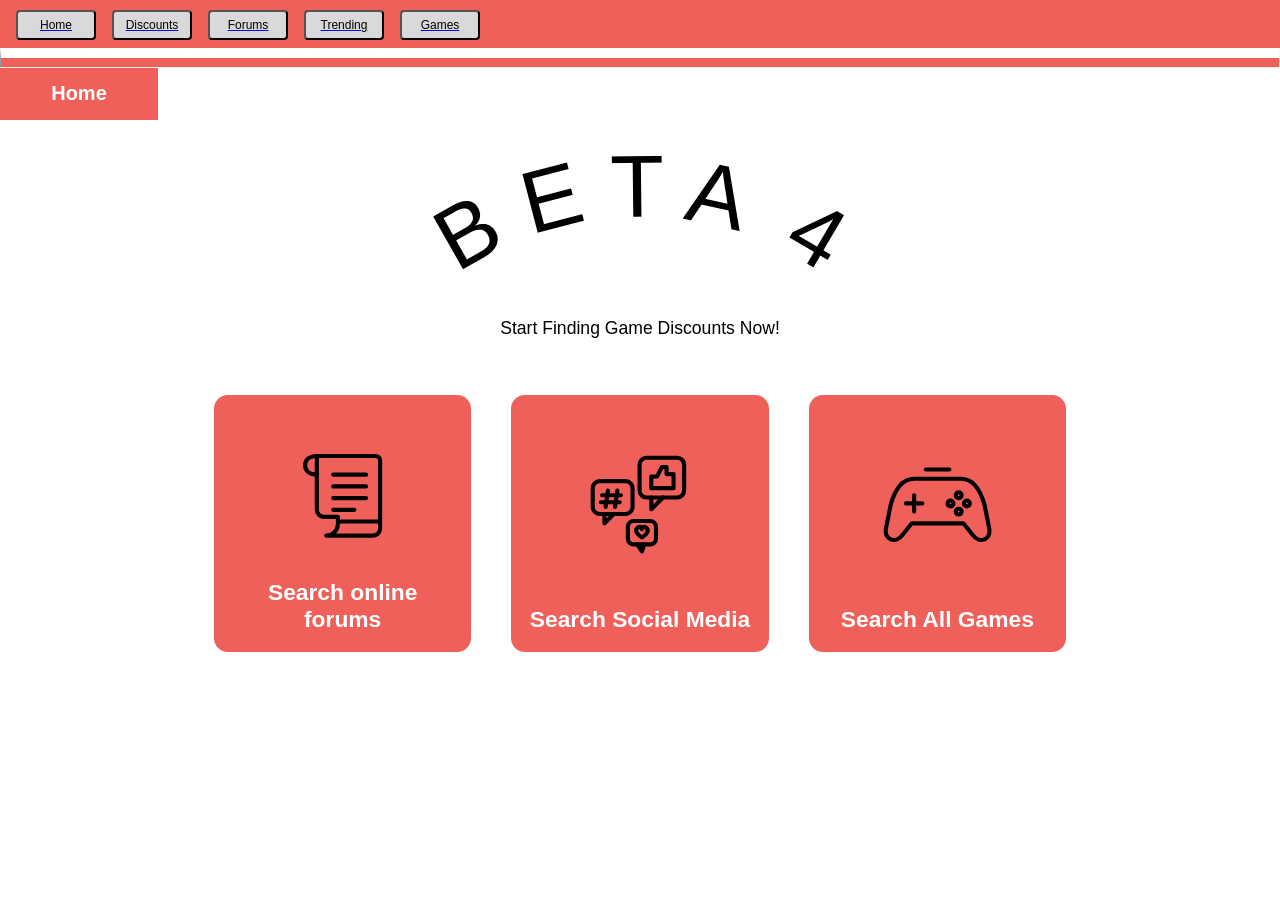
<file: index.html>
<!DOCTYPE html>
<html lang="en">
<head>
  <meta charset="UTF-8">
  <meta name="viewport" content="width=device-width, initial-scale=1">
  <title>Beta 4 – Game Discounts</title>
  <link rel="stylesheet" href="styles.css">
    <link rel="stylesheet" href="header.css">
</head>
<header>
    <nav aria-label="Navigation Links">
        <div class="header" ><a href="index.html"></a>
        <a href="index.html">
            <button class="rectangle">
                <div class="text-wrapper" >Home</div>
            </button>
        </a>
        <a href="game_pricing.html">
            <button class="rectangle" >
                <div class="text-wrapper" >Discounts</div>
            </button>
        </a>
        <a href="forum.html">
            <button class="rectangle" >
                <div class="text-wrapper" >Forums</div>
            </button>
        </a>
        <a href="trendspage.html">
            <button class="rectangle" >
                <div class="text-wrapper" >Trending</div>
            </button>
        </a>
        <a href="games.html">
            <button class="rectangle" >
                <div class="text-wrapper" >Games</div>
            </button>
        </a></div>
            <hr class="Line-Under-Head">
    </nav>
</header>
</head>
<body>

  <header class="topbar">
    <a href="#" class="logo">Home</a>
  </header>

  <main class="hero">
    <svg class="arch" viewBox="0 0 600 190" role="img" aria-label="Beta 4">
      <defs>
        <path id="arc" d="M 50 185 A 320 320 0 0 1 550 185"/>
      </defs>
      <text>
        <textPath href="#arc" startOffset="50%" text-anchor="middle">B E T A&#160;&#160;4</textPath>
      </text>
    </svg>

    <p class="tagline">Start Finding Game Discounts Now!</p>

    <nav class="cards" aria-label="Search options">
      <a class="card" href="forum.html"> <!-- Place link here -->
        <svg viewBox="0 0 100 100">
          <path d="M28 20h50a4 4 0 0 1 4 4v52H46v-4H34a6 6 0 0 1-6-6V20z"/>
          <path d="M28 20c-6 0-10 3-10 8s4 8 10 8"/>
          <path d="M82 76v6a6 6 0 0 1-6 6H36a10 10 0 0 0 10-10"/>
          <path d="M42 36h28M42 46h28M42 56h28M42 66h18"/>
        </svg>
        <h1>Search online forums</h1>
      </a>

      <a class="card" href="trendspage.html"> <!-- Place link here -->
        <svg viewBox="0 0 100 100">
          <rect x="50" y="10" width="38" height="34" rx="6"/>
          <path d="M60 44v10l10-10"/>
          <path d="M60 36V26h5l4-8h4v6h6v12z"/>
          <rect x="10" y="30" width="34" height="28" rx="6"/>
          <path d="M20 58v8l8-8"/>
          <path d="M23 38l-2 14M31 38l-2 14M18 42h16M17 48h16"/>
          <rect x="40" y="64" width="24" height="20" rx="5"/>
          <path d="M48 84l4 6 2-6"/>
          <path d="M52 78c-5-3-6-6-4-8s4-1 4 1c0-2 2-3 4-1s1 5-4 8z"/>
        </svg>
        <h1>Search Social Media</h1>
      </a>

      <a class="card" href="games.html">
        <svg viewBox="0 0 100 100">
          <path d="M30 28h40c10 0 16 8 20 22l4 20c2 10-8 14-14 6l-8-10H28l-8 10c-6 8-16 4-14-6l4-20c4-14 10-22 20-22z"/>
          <path d="M30 42v14M23 49h14"/>
          <circle cx="68" cy="42" r="2.5"/>
          <circle cx="68" cy="56" r="2.5"/>
          <circle cx="61" cy="49" r="2.5"/>
          <circle cx="75" cy="49" r="2.5"/>
          <path d="M40 20h20"/>
        </svg>
        <h1>Search All Games</h1>
      </a>
    </nav>
    
  </main>

</body>
</html>
</file>
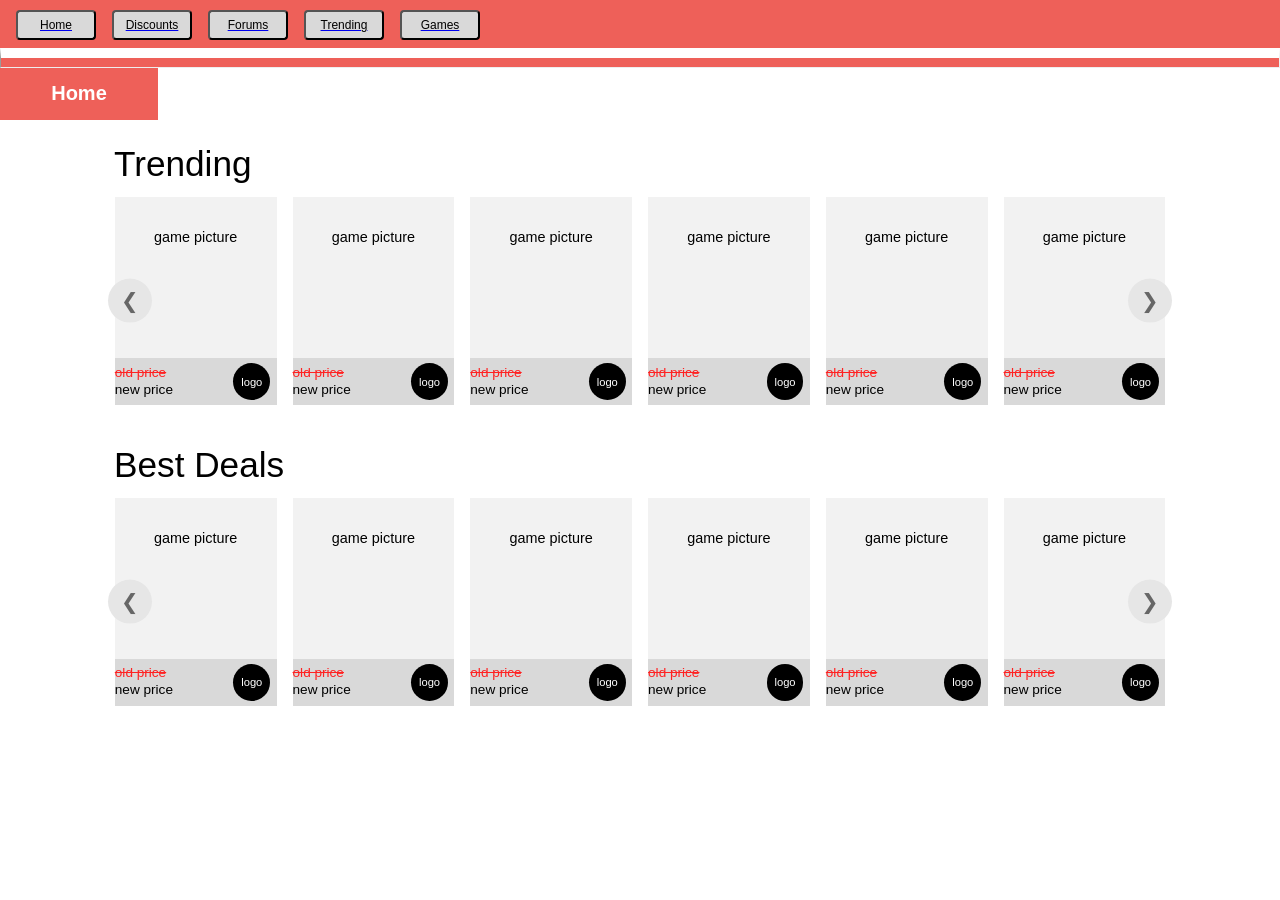
<file: games.html>
<!DOCTYPE html>
<html lang="en">
<head>
  <meta charset="UTF-8">
  <meta name="viewport" content="width=device-width, initial-scale=1">
  <title>All Games – Trending &amp; Best Deals</title>
  <link rel="stylesheet" href="styles.css">
  <link rel="stylesheet" href="games.css">
    <link rel="stylesheet" href="header.css">
</head>
<header>
    <body>
        <div class="header" ><a href="index.html"></a>
        <a href="index.html">
            <button class="rectangle">
                <div class="text-wrapper" >Home</div>
            </button>
        </a>
        <a href="game_pricing.html">
            <button class="rectangle" >
                <div class="text-wrapper" >Discounts</div>
            </button>
        </a>
        <a href="forum.html">
            <button class="rectangle" >
                <div class="text-wrapper" >Forums</div>
            </button>
        </a>
        <a href="trendspage.html">
            <button class="rectangle" >
                <div class="text-wrapper" >Trending</div>
            </button>
        </a>
        <a href="games.html">
            <button class="rectangle" >
                <div class="text-wrapper" >Games</div>
            </button>
        </a></div>
          <hr class="Line-Under-Head">
    </body>
</header>
<body>
</head>
<body>

  <header class="topbar">
    <a href="index.html" class="logo">Home</a>
  </header>

  <main class="games-page">

    <section class="row" aria-labelledby="trending-title">
      <h1 id="trending-title">Trending</h1>
      <div class="carousel">
        <button class="arrow prev" aria-label="Scroll Trending left">&#10094;</button>
        <div class="track" id="trending"></div>
        <button class="arrow next" aria-label="Scroll Trending right">&#10095;</button>
      </div>
    </section>

    <section class="row" aria-labelledby="deals-title">
      <h1 id="deals-title">Best Deals</h1>
      <div class="carousel">
        <button class="arrow prev" aria-label="Scroll Best Deals left">&#10094;</button>
        <div class="track" id="deals"></div>
        <button class="arrow next" aria-label="Scroll Best Deals right">&#10095;</button>
      </div>
    </section>

  </main>

  <script>
    // Placeholder data: replace with real games/prices (or fetch from an API).
    const trending = Array.from({ length: 10 }, (_, i) => ({
      title: "game picture", image: "", oldPrice: "old price", newPrice: "new price", store: "logo", url: "#"
    }));
    const deals = Array.from({ length: 10 }, (_, i) => ({
      title: "game picture", image: "", oldPrice: "old price", newPrice: "new price", store: "logo", url: "#"
    }));

    function render(id, items) {
      const track = document.getElementById(id);
      track.innerHTML = items.map(g => `
        <a class="game" href="game_pricing.html">
          <div class="pic">${g.image ? `<img src="${g.image}" alt="${g.title}">` : `<span>${g.title}</span>`}</div>
          <div class="info">
            <div class="prices">
              <s class="old">${g.oldPrice}</s>
              <span class="new">${g.newPrice}</span>
            </div>
            <span class="store">${g.store}</span>
          </div>
        </a>`).join("");
    }
    render("trending", trending);
    render("deals", deals);

    // Arrow buttons scroll their own row
    document.querySelectorAll(".carousel").forEach(c => {
      const track = c.querySelector(".track");
      const step = () => track.clientWidth * 0.8;
      c.querySelector(".prev").addEventListener("click", () => track.scrollBy({ left: -step(), behavior: "smooth" }));
      c.querySelector(".next").addEventListener("click", () => track.scrollBy({ left:  step(), behavior: "smooth" }));
    });
  </script>
</body>
</html>
</file>
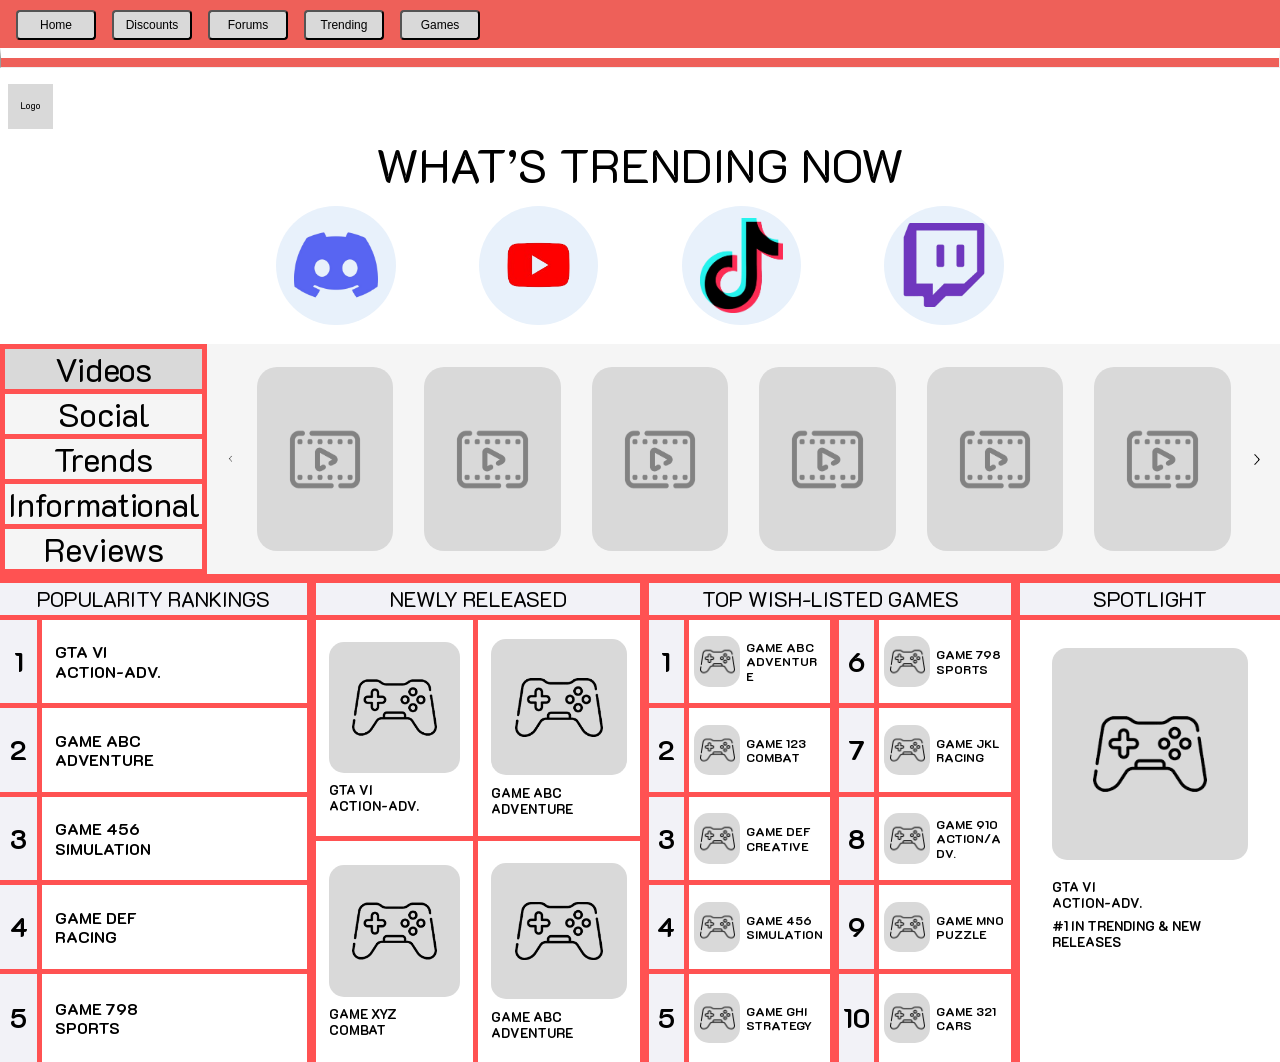
<file: trendspage.html>
<!DOCTYPE html>
<html lang="en">
<head>
  <meta charset="utf-8">
  <meta name="viewport" content="width=device-width, initial-scale=1">
  <title>Trending Page</title>

  <link rel="preconnect" href="https://fonts.googleapis.com">
  <link rel="preconnect" href="https://fonts.gstatic.com" crossorigin>
  <link href="https://fonts.googleapis.com/css2?family=K2D:wght@400;700&display=swap" rel="stylesheet">
  <link rel="stylesheet" href="trendspage.css">
  <link rel="stylesheet" href="header.css">
</head>
<body>

  <!-- ===================== HEADER ===================== -->
<header>
    <nav aria-label="Navigation Links">
        <div class="header" ><a href="index.html"></a>
        <a href="index.html">
            <button class="rectangle">
                <div class="text-wrapper" >Home</div>
            </button>
        </a>
        <a href="game_pricing.html">
            <button class="rectangle" >
                <div class="text-wrapper" >Discounts</div>
            </button>
        </a>
        <a href="forum.html">
            <button class="rectangle" >
                <div class="text-wrapper" >Forums</div>
            </button>
        </a>
        <a href="trendspage.html">
            <button class="rectangle" >
                <div class="text-wrapper" >Trending</div>
            </button>
        </a>
        <a href="games.html">
            <button class="rectangle" >
                <div class="text-wrapper" >Games</div>
            </button>
        </a></div>
            <hr class="Line-Under-Head">
    </nav>
</header>
  <header class="site-header">
    <a class="logo" href="index.html" aria-label="Home">Logo</a>
   
  </header>

  <main>

    <!-- ===================== HERO: SOCIAL ICONS ===================== -->
     <h1 class="site-title">What’s Trending Now</h1>
    <section class="hero" aria-label="Social platforms">
      <ul class="social-list">
        <li>
          <a class="social-link" href="#">
            <img src="images/discord.png" alt="Discord">
          </a>
        </li>
        <li>
          <a class="social-link" href="#">
            <img src="images/youtube.png" alt="YouTube">
          </a>
        </li>
        <li>
          <a class="social-link" href="#">
            <img src="images/tiktok.png" alt="TikTok">
          </a>
        </li>
        <li>
          <a class="social-link" href="#">
            <img src="images/twitch.png" alt="Twitch">
          </a>
        </li>
      </ul>
    </section>

    <!-- ===================== VIDEOS ===================== -->
    <section class="videos" aria-labelledby="videos-heading">
      <div class="videos__menu">
        <h2 id="videos-heading" class="videos__title">Videos</h2>
        <nav aria-label="Video categories">
          <ul class="videos__categories">
            <li><a href="#">Social</a></li>
            <li><a href="#">Trends</a></li>
            <li><a href="#">Informational</a></li>
            <li><a href="#">Reviews</a></li>
          </ul>
        </nav>
      </div>

      <div class="videos__carousel">
        <button class="arrow arrow--prev" type="button" aria-label="Previous videos">
          <img src="images/left-arrow.png" alt="scroll left arrow">
        </button>

        <ul class="video-list">
          <li><a class="video-card" href="#"><span class="visually-hidden">Video 1</span><img src="images/video.png" alt=""></a></li>
          <li><a class="video-card" href="#"><span class="visually-hidden">Video 2</span><img src="images/video.png" alt=""></a></li>
          <li><a class="video-card" href="#"><span class="visually-hidden">Video 3</span><img src="images/video.png" alt=""></a></li>
          <li><a class="video-card" href="#"><span class="visually-hidden">Video 4</span><img src="images/video.png" alt=""></a></li>
          <li><a class="video-card" href="#"><span class="visually-hidden">Video 5</span><img src="images/video.png" alt=""></a></li>
          <li><a class="video-card" href="#"><span class="visually-hidden">Video 6</span><img src="images/video.png" alt=""></a></li>
        </ul>

        <button class="arrow arrow--next" type="button" aria-label="Next videos">
          <img src="images/arrow.png" alt="scroll right arrow">
        </button>
      </div>
    </section>

    <!-- ===================== BOTTOM SECTION: RANKINGS ===================== -->
    <div class="rankings">

      <!-- Popularity rankings -->
      <section class="panel panel--popularity" aria-labelledby="popularity-heading">
        <h2 id="popularity-heading" class="panel__title">Popularity Rankings</h2>
        <ol class="ranked-list">
          <li class="game">
            <p class="game__text"><span class="game__name">GTA VI</span> <span class="game__genre">Action-Adv.</span></p>
          </li>
          <li class="game">
            <p class="game__text"><span class="game__name">Game ABC</span> <span class="game__genre">Adventure</span></p>
          </li>
          <li class="game">
            <p class="game__text"><span class="game__name">Game 456</span> <span class="game__genre">Simulation</span></p>
          </li>
          <li class="game">
            <p class="game__text"><span class="game__name">Game DEF</span> <span class="game__genre">Racing</span></p>
          </li>
          <li class="game">
            <p class="game__text"><span class="game__name">Game 798</span> <span class="game__genre">Sports</span></p>
          </li>
        </ol>
      </section>

      <!-- Newly released -->
      <section class="panel panel--new" aria-labelledby="new-heading">
        <h2 id="new-heading" class="panel__title">Newly Released</h2>
        <ul class="new-grid">
          <li>
            <article class="game-card">
              <div class="thumb thumb--large"><img src="images/controller.png" alt=""></div>
              <p class="game__text"><span class="game__name">GTA VI</span> <span class="game__genre">Action-Adv.</span></p>
            </article>
          </li>
          <li>
            <article class="game-card">
              <div class="thumb thumb--large"><img src="images/controller.png" alt=""></div>
              <p class="game__text"><span class="game__name">Game ABC</span> <span class="game__genre">Adventure</span></p>
            </article>
          </li>
          <li>
            <article class="game-card">
              <div class="thumb thumb--large"><img src="images/controller.png" alt=""></div>
              <p class="game__text"><span class="game__name">Game XYZ</span> <span class="game__genre">Combat</span></p>
            </article>
          </li>
          <li>
            <article class="game-card">
              <div class="thumb thumb--large"><img src="images/controller.png" alt=""></div>
              <p class="game__text"><span class="game__name">Game ABC</span> <span class="game__genre">Adventure</span></p>
            </article>
          </li>
        </ul>
      </section>

      <!-- Top wish-listed games -->
      <section class="panel panel--wishlist" aria-labelledby="wishlist-heading">
        <h2 id="wishlist-heading" class="panel__title">Top Wish-Listed Games</h2>
        <ol class="ranked-list ranked-list--two-col">
          <li class="game">
            <div class="thumb thumb--small"><img src="images/controller.png" alt=""></div>
            <p class="game__text"><span class="game__name">Game ABC</span> <span class="game__genre">Adventure</span></p>
          </li>
          <li class="game">
            <div class="thumb thumb--small"><img src="images/controller.png" alt=""></div>
            <p class="game__text"><span class="game__name">Game 123</span> <span class="game__genre">Combat</span></p>
          </li>
          <li class="game">
            <div class="thumb thumb--small"><img src="images/controller.png" alt=""></div>
            <p class="game__text"><span class="game__name">Game DEF</span> <span class="game__genre">Creative</span></p>
          </li>
          <li class="game">
            <div class="thumb thumb--small"><img src="images/controller.png" alt=""></div>
            <p class="game__text"><span class="game__name">Game 456</span> <span class="game__genre">Simulation</span></p>
          </li>
          <li class="game">
            <div class="thumb thumb--small"><img src="images/controller.png" alt=""></div>
            <p class="game__text"><span class="game__name">Game GHI</span> <span class="game__genre">Strategy</span></p>
          </li>
          <li class="game">
            <div class="thumb thumb--small"><img src="images/controller.png" alt=""></div>
            <p class="game__text"><span class="game__name">Game 798</span> <span class="game__genre">Sports</span></p>
          </li>
          <li class="game">
            <div class="thumb thumb--small"><img src="images/controller.png" alt=""></div>
            <p class="game__text"><span class="game__name">Game JKL</span> <span class="game__genre">Racing</span></p>
          </li>
          <li class="game">
            <div class="thumb thumb--small"><img src="images/controller.png" alt=""></div>
            <p class="game__text"><span class="game__name">Game 910</span> <span class="game__genre">Action/Adv.</span></p>
          </li>
          <li class="game">
            <div class="thumb thumb--small"><img src="images/controller.png" alt=""></div>
            <p class="game__text"><span class="game__name">Game MN0</span> <span class="game__genre">Puzzle</span></p>
          </li>
          <li class="game">
            <div class="thumb thumb--small"><img src="images/controller.png" alt=""></div>
            <p class="game__text"><span class="game__name">Game 321</span> <span class="game__genre">Cars</span></p>
          </li>
        </ol>
      </section>

      <!-- Spotlight -->
      <section class="panel panel--spotlight" aria-labelledby="spotlight-heading">
        <h2 id="spotlight-heading" class="panel__title">Spotlight</h2>
        <figure class="spotlight">
          <div class="thumb thumb--spotlight"><img src="images/controller.png" alt=""></div>
          <figcaption class="game__text">
            <span class="game__name">GTA VI</span>
            <span class="game__genre">Action-Adv.</span>
            <span class="spotlight__note">#1 in Trending &amp; New Releases</span>
          </figcaption>
        </figure>
      </section>

    </div>
  </main>

</body>
</html>
</file>
<file: styles.css>
:root {
  --coral: #ee6059;
  --coral-dark: #d94c45;
  --ink: #000;
  --bg: #fff;
}

* { box-sizing: border-box; margin: 0; padding: 0; }

html { scroll-behavior: smooth; }

body {
  font-family: "Inter", -apple-system, BlinkMacSystemFont, "Segoe UI", Roboto, Helvetica, Arial, sans-serif;
  background: var(--bg);
  color: var(--ink);
  min-height: 100vh;
}

/* ---------- Top bar / logo ---------- */
.topbar { padding: 0; }

.logo {
  display: inline-block;
  background: var(--coral);
  color: #fff;
  font-weight: 700;
  font-size: 1.25rem;
  text-decoration: none;
  padding: 0.9rem 3.2rem;
}

/* ---------- Hero ---------- */
.hero {
  max-width: 900px;
  margin: 0 auto;
  padding: 2rem 1.5rem 4rem;
  text-align: center;
}

.arch {
  display: block;
  width: min(600px, 90%);
  margin: 0 auto;
  overflow: visible;
}

.arch text {
  font-size: 88px;
  font-weight: 400;
  fill: var(--ink);
}

.tagline {
  margin-top: -1.5rem;
  font-size: 1.1rem;
}

/* ---------- Cards ---------- */
.cards {
  display: grid;
  grid-template-columns: repeat(3, 1fr);
  gap: 2.5rem;
  margin-top: 3.5rem;
}

.card {
  display: flex;
  flex-direction: column;
  align-items: center;
  justify-content: space-between;
  gap: 1.5rem;
  aspect-ratio: 1 / 1;
  padding: 2rem 1rem 1.2rem;
  background: var(--coral);
  color: #fff;
  border-radius: 14px;
  text-decoration: none;
  font-weight: 700;
  font-size: 0.95rem;
  transition: transform 0.15s ease, background 0.15s ease, box-shadow 0.15s ease;
}

.card svg {
  width: 52%;
  flex: 1;
  fill: none;
  stroke: var(--ink);
  stroke-width: 3.5;
  stroke-linecap: round;
  stroke-linejoin: round;
}

.card:hover,
.card:focus-visible {
  background: var(--coral-dark);
  transform: translateY(-4px);
  box-shadow: 0 8px 18px rgba(0, 0, 0, 0.18);
  outline: none;
}

/* ---------- Search panels (CSS-only, shown with :target) ---------- */
.panel {
  display: none;
  position: relative;
  max-width: 560px;
  margin: 3rem auto 0;
  padding: 2rem 1.5rem;
  border: 2px solid var(--coral);
  border-radius: 14px;
  text-align: left;
}

.panel:target { display: block; }

.panel h2 { margin-bottom: 1rem; }

.close {
  position: absolute;
  top: 0.5rem;
  right: 1rem;
  font-size: 1.8rem;
  line-height: 1;
  color: var(--coral);
  text-decoration: none;
}

.search { display: flex; gap: 0.5rem; }

.search input {
  flex: 1;
  padding: 0.7rem 0.9rem;
  border: 2px solid #ddd;
  border-radius: 8px;
  font: inherit;
}

.search input:focus { border-color: var(--coral); outline: none; }

.search button {
  padding: 0.7rem 1.2rem;
  background: var(--coral);
  color: #fff;
  border: 0;
  border-radius: 8px;
  font: inherit;
  font-weight: 700;
  cursor: pointer;
}

.search button:hover { background: var(--coral-dark); }

.hint { margin-top: 1rem; color: #666; font-size: 0.9rem; }

/* ---------- Responsive ---------- */
@media (max-width: 700px) {
  .cards { grid-template-columns: 1fr; gap: 1.2rem; max-width: 280px; margin-inline: auto; }
  .logo { padding: 0.8rem 2.2rem; }
}
</file>
<file: header.css>
.header {
  background-color: rgb(238, 96, 89);
  overflow: hidden;
  width: 100%;
  min-width: 1440px;
  min-height: 48px;
  position: relative;
  padding-top:10px;
  display:flex;
  gap:16px;
}
.header .text-wrapper {
  text-align: center;
  width: 80px;
  font-family: "Inter-Regular", Helvetica;
  font-weight: 400;
  color: #000000;
  font-size: 12px;
  letter-spacing: 0;
  line-height: normal;
}
.header .rectangle {
  width: 80px;
  height: 30px;
  background-color: #d9d9d9;
  border-radius: 4px;
  display:flex;
  justify-content: center;
  align-items: center;
  cursor: pointer;
}
.header .header-rectangle {
  width: 80px;
  height: 30px;
  background-color: #d9d9d9;
  border-radius: 4px;
  display:flex;
  justify-content: center;
  align-items: center;
  cursor: pointer;
}
.Line-Under-Head {
  height: 20px;
  background-color: rgb(238, 96, 89);
  border-top:10px solid white;
  margin-top:0px;
}
</file>
<file: games.css>
/* Extra styles for games.html (shares styles.css for the top bar/logo) */

.games-page {
  max-width: 1100px;
  margin: 0 auto;
  padding: 1.5rem 1.5rem 4rem;
}

.row { margin-bottom: 2.5rem; }

.row h1 {
  font-size: 2.2rem;
  font-weight: 400;
  margin-bottom: 0.8rem;
}

.carousel {
  position: relative;
}

.track {
  display: flex;
  gap: 1rem;
  overflow-x: auto;
  scroll-snap-type: x mandatory;
  scrollbar-width: none;
  padding: 0 2.8rem;
}
.track::-webkit-scrollbar { display: none; }

/* ---------- Game card ---------- */
.game {
  flex: 0 0 calc((100% - 5.6rem - 4rem) / 5);
  min-width: 150px;
  scroll-snap-align: start;
  display: flex;
  flex-direction: column;
  text-decoration: none;
  color: var(--ink);
  transition: transform 0.15s ease, box-shadow 0.15s ease;
}

.game:hover,
.game:focus-visible {
  transform: translateY(-4px);
  box-shadow: 0 8px 18px rgba(0, 0, 0, 0.18);
  outline: none;
}

.pic {
  aspect-ratio: 1 / 1;
  background: #f2f2f2;
  display: flex;
  align-items: flex-start;
  justify-content: center;
  padding-top: 2rem;
  font-size: 0.9rem;
}

.pic img {
  width: 100%;
  height: 100%;
  object-fit: cover;
  margin-top: -2rem;
}

.info {
  display: flex;
  align-items: center;
  justify-content: space-between;
  background: #d9d9d9;
  padding: 0.3rem 0.4rem 0.3rem 0;
  min-height: 2.9rem;
}

.prices {
  display: flex;
  flex-direction: column;
  font-size: 0.85rem;
  line-height: 1.25;
}

.old { color: #f22; }

.store {
  flex: 0 0 auto;
  width: 2.3rem;
  height: 2.3rem;
  border-radius: 50%;
  background: #000;
  color: #fff;
  display: flex;
  align-items: center;
  justify-content: center;
  font-size: 0.7rem;
}

/* ---------- Arrows ---------- */
.arrow {
  position: absolute;
  top: 50%;
  transform: translateY(-50%);
  z-index: 2;
  width: 2.8rem;
  height: 2.8rem;
  border: 0;
  border-radius: 50%;
  background: #e6e6e6;
  color: #666;
  font-size: 1.3rem;
  cursor: pointer;
  transition: background 0.15s ease;
}
.arrow:hover { background: #d0d0d0; }
.arrow.prev { left: -0.4rem; }
.arrow.next { right: -0.4rem; }

@media (max-width: 700px) {
  .game { flex-basis: 45%; }
  .row h1 { font-size: 1.7rem; }
}
</file>
<file: trendspage.css>
/* ==========================================================================
   What's Trending Now: stylesheet
   Contents
   1. Design tokens (custom properties)
   2. Base / reset
   3. Utilities
   4. Header
   5. Hero (social icons)
   6. Videos
   7. Rankings (bottom section)
      7a. Panels
      7b. Ranked lists
      7c. Game text and thumbnails
      7d. Newly released
      7e. Spotlight
   8. Responsive
   ========================================================================== */


/* 1. DESIGN TOKENS
   ========================================================================== */
:root {
  /* Colors */
  --color-bg: #ffffff;
  --color-ink: #000000;
  --color-accent: #ff5252;       /* red dividers and borders */
  --color-surface: #f2f2f7;      /* headings and number cells */
  --color-panel: #f5f5f5;        /* videos strip background */
  --color-tile: #d9d9d9;         /* gray tiles and pills */
  --color-circle: #e8f1fb;       /* social icon circles */

  /* Typography */
  --font-base: "K2D", system-ui, -apple-system, "Segoe UI", Roboto, sans-serif;
  --fs-title: clamp(1.75rem, 3.64vw, 4.375rem);   /* 70px at 1924px wide */
  --fs-nav: clamp(1rem, 1.66vw, 2rem);            /* 32px */
  --fs-panel-title: clamp(1rem, 1.66vw, 2rem);    /* 32px */
  --fs-category: clamp(1.25rem, 2.6vw, 3.125rem); /* 50px */
  --fs-rank: clamp(1.25rem, 2.08vw, 2.5rem);      /* 40px */
  --fs-game: clamp(0.75rem, 1.04vw, 1.25rem);     /* 20px */

  /* Borders */
  --rule-thin: clamp(3px, 0.4vw, 8px);
  --rule-thick: clamp(5px, 0.78vw, 15px);

  /* Spacing and shape */
  --radius-tile: 15px;
  --radius-card: 20px;
  --gap-small: clamp(0.5rem, 1vw, 1rem);
}


/* 2. BASE / RESET
   ========================================================================== */
*,
*::before,
*::after {
  box-sizing: border-box;
}

body {
  margin: 0;
  background: var(--color-bg);
  color: var(--color-ink);
  font-family: var(--font-base);
  font-weight: 400;
  line-height: 1.2;
}

h1, h2, p, figure, ul, ol {
  margin: 0;
  padding: 0;
}

ul, ol {
  list-style: none;
}

a {
  color: inherit;
  text-decoration: none;
}

img {
  display: block;
  max-width: 100%;
  height: auto;
}

button {
  font: inherit;
  color: inherit;
  cursor: pointer;
}

:focus-visible {
  outline: 3px solid var(--color-accent);
  outline-offset: 2px;
}


/* 3. UTILITIES
   ========================================================================== */
.visually-hidden {
  position: absolute;
  width: 1px;
  height: 1px;
  overflow: hidden;
  clip: rect(0 0 0 0);
  white-space: nowrap;
}


/* 4. HEADER
   ========================================================================== */
.site-header {
  display: grid;
  grid-template-columns: auto 1fr auto 1fr;
  align-items: center;
  gap: var(--gap-small) clamp(0.5rem, 1.5vw, 2rem);
  padding: clamp(0.5rem, 0.5vw, 0.625rem);
}

/* The nav wrapper disappears so each list can sit in its own grid column */
.site-nav {
  display: contents;
}

.site-nav__list {
  display: flex;
  gap: clamp(0.5rem, 1.5vw, 2rem);
}

.site-nav__list--start {
  grid-column: 2;
  grid-row: 1;
  justify-self: start;
}

.site-nav__list--end {
  grid-column: 4;
  grid-row: 1;
  justify-self: end;
}

.logo {
  grid-column: 1;
  grid-row: 1;
  display: grid;
  place-items: center;
  width: clamp(2.75rem, 3.5vw, 4.2rem);
  aspect-ratio: 1;
  background: var(--color-tile);
  font-size: clamp(0.625rem, 0.78vw, 0.94rem);
}

.site-title {
  grid-column: 3;
  grid-row: 1;
  font-size: var(--fs-title);
  font-weight: 400;
  text-transform: uppercase;
  text-align: center;
  white-space: nowrap;
}

.pill {
  display: block;
  padding: 0.1em 0.9em;
  background: var(--color-tile);
  border-radius: var(--radius-tile);
  font-size: var(--fs-nav);
  text-align: center;
  white-space: nowrap;
}


/* 5. HERO (SOCIAL ICONS)
   ========================================================================== */
.hero {
  padding: clamp(0.5rem, 1vw, 1rem) 1rem clamp(1rem, 1.5vw, 1.5rem);
}

.social-list {
  display: flex;
  justify-content: center;
  gap: clamp(1rem, 6.5vw, 8rem);
}

.social-link {
  display: grid;
  place-items: center;
  width: clamp(4.5rem, 9.35vw, 11.25rem);   /* 180px at 1924px wide */
  aspect-ratio: 1;
  background: var(--color-circle);
  border-radius: 50%;
}

.social-link img {
  width: 70%;
  height: auto;
}


/* 6. VIDEOS
   ========================================================================== */
.videos {
  display: grid;
  grid-template-columns: minmax(9rem, 16.2%) 1fr;
  align-items: stretch;
  background: var(--color-panel);
}

/* Left menu: "Videos" title and category links */
.videos__title,
.videos__categories a {
  display: block;
  border: 5px solid var(--color-accent);
  font-size: var(--fs-category);
  font-weight: 400;
  text-align: center;
  text-transform: capitalize;
  line-height: 1.2;
}

.videos__title {
  background: var(--color-tile);
}

.videos__categories a {
  background: var(--color-panel);
  border-top-width: 0;
}

.videos__categories a:hover {
  background: var(--color-tile);
}

/* Video cards with arrows on both sides */
.videos__carousel {
  display: grid;
  grid-template-columns: auto 1fr auto;
  align-items: center;
  gap: clamp(0.25rem, 1vw, 1rem);
  padding: clamp(0.75rem, 0.85vw, 1rem) clamp(0.5rem, 0.75vw, 1rem);
}

.arrow {
  padding: 0.5rem;
  background: none;
  border: 0;
}

.arrow img {
  width: clamp(0.6rem, 0.85vw, 1rem);
  height: auto;
}

.video-list {
  display: grid;
  grid-template-columns: repeat(6, 1fr);
  gap: clamp(0.5rem, 2.4vw, 3rem);
}

.video-card {
  display: grid;
  place-items: center;
  aspect-ratio: 216 / 290;
  background: var(--color-tile);
  border-radius: var(--radius-card);
}

.video-card img {
  width: 59%;
  opacity: 0.4;
}


/* 7. RANKINGS (BOTTOM SECTION)
   ========================================================================== */
.rankings {
  display: grid;
  /* minmax(0, ...) lets each panel shrink so long text can't push it wider */
  grid-template-columns: minmax(0, 24fr) minmax(0, 26fr) minmax(0, 29fr) minmax(0, 21fr);
  border-top: var(--rule-thick) solid var(--color-accent);
}


/* 7a. Panels
   -------------------------------------------------------------------------- */
.panel {
  display: flex;
  flex-direction: column;
  min-width: 0;
}

.panel + .panel {
  border-left: var(--rule-thick) solid var(--color-accent);
}

.panel__title {
  padding: 0.15em 0.5em;
  background: var(--color-surface);
  border-bottom: var(--rule-thin) solid var(--color-accent);
  font-size: var(--fs-panel-title);
  font-weight: 400;
  text-align: center;
  text-transform: uppercase;
}


/* 7b. Ranked lists (popularity and wish-list)
   -------------------------------------------------------------------------- */
.ranked-list {
  flex: 1;
  display: grid;
  grid-auto-rows: 1fr;
  counter-reset: rank;
}

.ranked-list > li {
  counter-increment: rank;
  display: grid;
  grid-template-columns: clamp(1.75rem, 3.3vw, 4rem) 1fr;
  align-items: center;
  border-bottom: var(--rule-thin) solid var(--color-accent);
}

.ranked-list > li:last-child {
  border-bottom: 0;
}

/* The rank number is drawn by CSS so the markup stays a plain ordered list */
.ranked-list > li::before {
  content: counter(rank);
  align-self: stretch;
  display: grid;
  place-items: center;
  background: var(--color-surface);
  border-right: var(--rule-thin) solid var(--color-accent);
  font-size: var(--fs-rank);
  font-weight: 700;
}

/* Popularity rows hold only text */
.panel--popularity .ranked-list > li > .game__text {
  padding: 0.5em clamp(0.5rem, 1vw, 1.25rem);
  font-size: clamp(0.875rem, 1.25vw, 1.5rem);   /* 24px: larger than other lists */
}

/* Wish-list: 1-5 in the left column, 6-10 in the right column */
.ranked-list--two-col {
  grid-template-columns: repeat(2, minmax(0, 1fr));
  grid-template-rows: repeat(5, 1fr);
  grid-auto-flow: column;
}

.ranked-list--two-col > li {
  grid-template-columns: clamp(1.5rem, 3.1vw, 3.75rem) 1fr;
}

.ranked-list--two-col > li:nth-child(5) {
  border-bottom: 0;
}

.ranked-list--two-col > li:nth-child(n + 6) {
  border-left: var(--rule-thick) solid var(--color-accent);
}

/* Wish-list rows: thumbnail beside text */
.panel--wishlist .ranked-list > li {
  grid-template-areas: "rank thumb text";
  grid-template-columns: clamp(1.5rem, 3.1vw, 3.75rem) auto minmax(0, 1fr);
}

/* Slightly smaller text so "Action/Adv." fits in these narrow rows */
.panel--wishlist .game__text {
  font-size: clamp(0.7rem, 0.95vw, 1.125rem);
  overflow-wrap: break-word;
}

.panel--wishlist .ranked-list > li::before { grid-area: rank; }
.panel--wishlist .ranked-list > li > .thumb { grid-area: thumb; margin: 0 0.35rem; }
.panel--wishlist .ranked-list > li > .game__text { grid-area: text; padding-right: 0.35rem; }


/* 7c. Game text and thumbnails
   -------------------------------------------------------------------------- */
.game__text {
  font-size: var(--fs-game);
  font-weight: 700;
  text-transform: uppercase;
}

.game__name,
.game__genre {
  display: block;
}

.thumb {
  display: grid;
  place-items: center;
  background: var(--color-tile);
  border-radius: var(--radius-tile);
}

.thumb img {
  width: 65%;
}

.thumb--small {
  width: clamp(2.5rem, 3.6vw, 4.375rem);   /* 70px */
  aspect-ratio: 70 / 77;
}

.thumb--small img {
  width: 75%;
}

.thumb--large {
  width: 100%;
  max-width: 155px;
  aspect-ratio: 1;
}


/* 7d. Newly released
   -------------------------------------------------------------------------- */
.new-grid {
  flex: 1;
  display: grid;
  grid-template-columns: 1fr 1fr;
  grid-auto-rows: 1fr;
}

.new-grid > li {
  display: grid;
  place-items: center;
  padding: clamp(0.5rem, 1.5vw, 1.75rem) clamp(0.5rem, 1vw, 1.25rem);
  border-bottom: var(--rule-thin) solid var(--color-accent);
}

.new-grid > li:nth-child(odd) {
  border-right: var(--rule-thin) solid var(--color-accent);
}

.new-grid > li:nth-last-child(-n + 2) {
  border-bottom: 0;
}

.game-card {
  display: grid;
  gap: 0.6rem;
  width: 100%;
  justify-items: start;
}


/* 7e. Spotlight
   -------------------------------------------------------------------------- */
.spotlight {
  flex: 1;
  display: grid;
  align-content: start;
  gap: clamp(0.75rem, 1.5vw, 1.5rem);
  padding: clamp(0.75rem, 2.2vw, 2.5rem) clamp(0.75rem, 2.5vw, 3rem);
}

.thumb--spotlight {
  width: 100%;
  aspect-ratio: 307 / 332;
}

.thumb--spotlight img {
  width: 58%;
}

.spotlight__note {
  display: block;
  margin-top: 0.5em;
}


/* 8. RESPONSIVE
   ========================================================================== */

/* Tablets and small laptops */
@media (max-width: 1200px) {
  .video-list {
    grid-template-columns: repeat(3, 1fr);
  }

  .rankings {
    grid-template-columns: 1fr 1fr;
  }

  /* Two panels per row: reset the vertical dividers, then add a row divider */
  .panel + .panel {
    border-left: 0;
  }

  .panel:nth-child(even) {
    border-left: var(--rule-thick) solid var(--color-accent);
  }

  .panel:nth-child(n + 3) {
    border-top: var(--rule-thick) solid var(--color-accent);
  }

  .game__text {
    font-size: clamp(0.8rem, 1.8vw, 1.25rem);
  }

  .panel__title {
    font-size: clamp(1rem, 2.4vw, 1.75rem);
  }

  .ranked-list > li::before {
    font-size: clamp(1.25rem, 3vw, 2rem);
  }

  .thumb--large {
    max-width: 120px;
  }
}

/* Phones */
@media (max-width: 720px) {

  /* Header: logo and title on one row, links wrap below */
  .site-header {
    grid-template-columns: auto 1fr;
  }

  .logo {
    grid-column: 1;
    grid-row: 1;
  }

  .site-title {
    grid-column: 2;
    grid-row: 1;
    white-space: normal;
  }

  .site-nav {
    display: flex;
    flex-wrap: wrap;
    justify-content: center;
    gap: 0.5rem;
    grid-column: 1 / -1;
    grid-row: 2;
  }

  .site-nav__list {
    display: contents;
  }

  .pill {
    font-size: 1rem;
  }

  /* Social icons wrap into two rows of two */
  .social-list {
    flex-wrap: wrap;
    gap: 1rem 2rem;
  }

  .social-link {
    width: 5.5rem;
  }

  /* Videos: category menu becomes a row of tabs above the cards */
  .videos {
    grid-template-columns: 1fr;
  }

  .videos__menu {
    display: grid;
  }

  .videos__categories {
    display: grid;
    grid-template-columns: 1fr 1fr;
  }

  .videos__title,
  .videos__categories a {
    font-size: 1.25rem;
  }

  .videos__categories a {
    border-top-width: 0;
  }

  .videos__carousel {
    grid-template-columns: 1fr;
  }

  .arrow {
    display: none;
  }

  .video-list {
    grid-template-columns: repeat(2, 1fr);
    gap: 0.75rem;
  }

  /* Rankings: one panel per row */
  .rankings {
    grid-template-columns: 1fr;
  }

  .panel:nth-child(even) {
    border-left: 0;
  }

  .panel + .panel {
    border-top: var(--rule-thick) solid var(--color-accent);
  }

  .panel__title {
    font-size: 1.125rem;
  }

  .game__text {
    font-size: 0.875rem;
  }

  .panel--popularity .ranked-list > li > .game__text {
    font-size: 1rem;
  }

  .ranked-list > li {
    min-height: 4rem;
  }

  .ranked-list > li::before {
    font-size: 1.5rem;
  }

  /* Wish-list: a single column, numbered 1 to 10 */
  .ranked-list--two-col {
    grid-template-columns: 1fr;
    grid-template-rows: none;
    grid-auto-flow: row;
  }

  .ranked-list--two-col > li:nth-child(5) {
    border-bottom: var(--rule-thin) solid var(--color-accent);
  }

  .ranked-list--two-col > li:nth-child(n + 6) {
    border-left: 0;
  }

  .thumb--small {
    width: 3rem;
  }

  .thumb--large {
    max-width: 100px;
  }

  .spotlight {
    justify-items: center;
  }

  .thumb--spotlight {
    max-width: 280px;
  }

  .spotlight .game__text {
    justify-self: stretch;
  }
}
</file>
